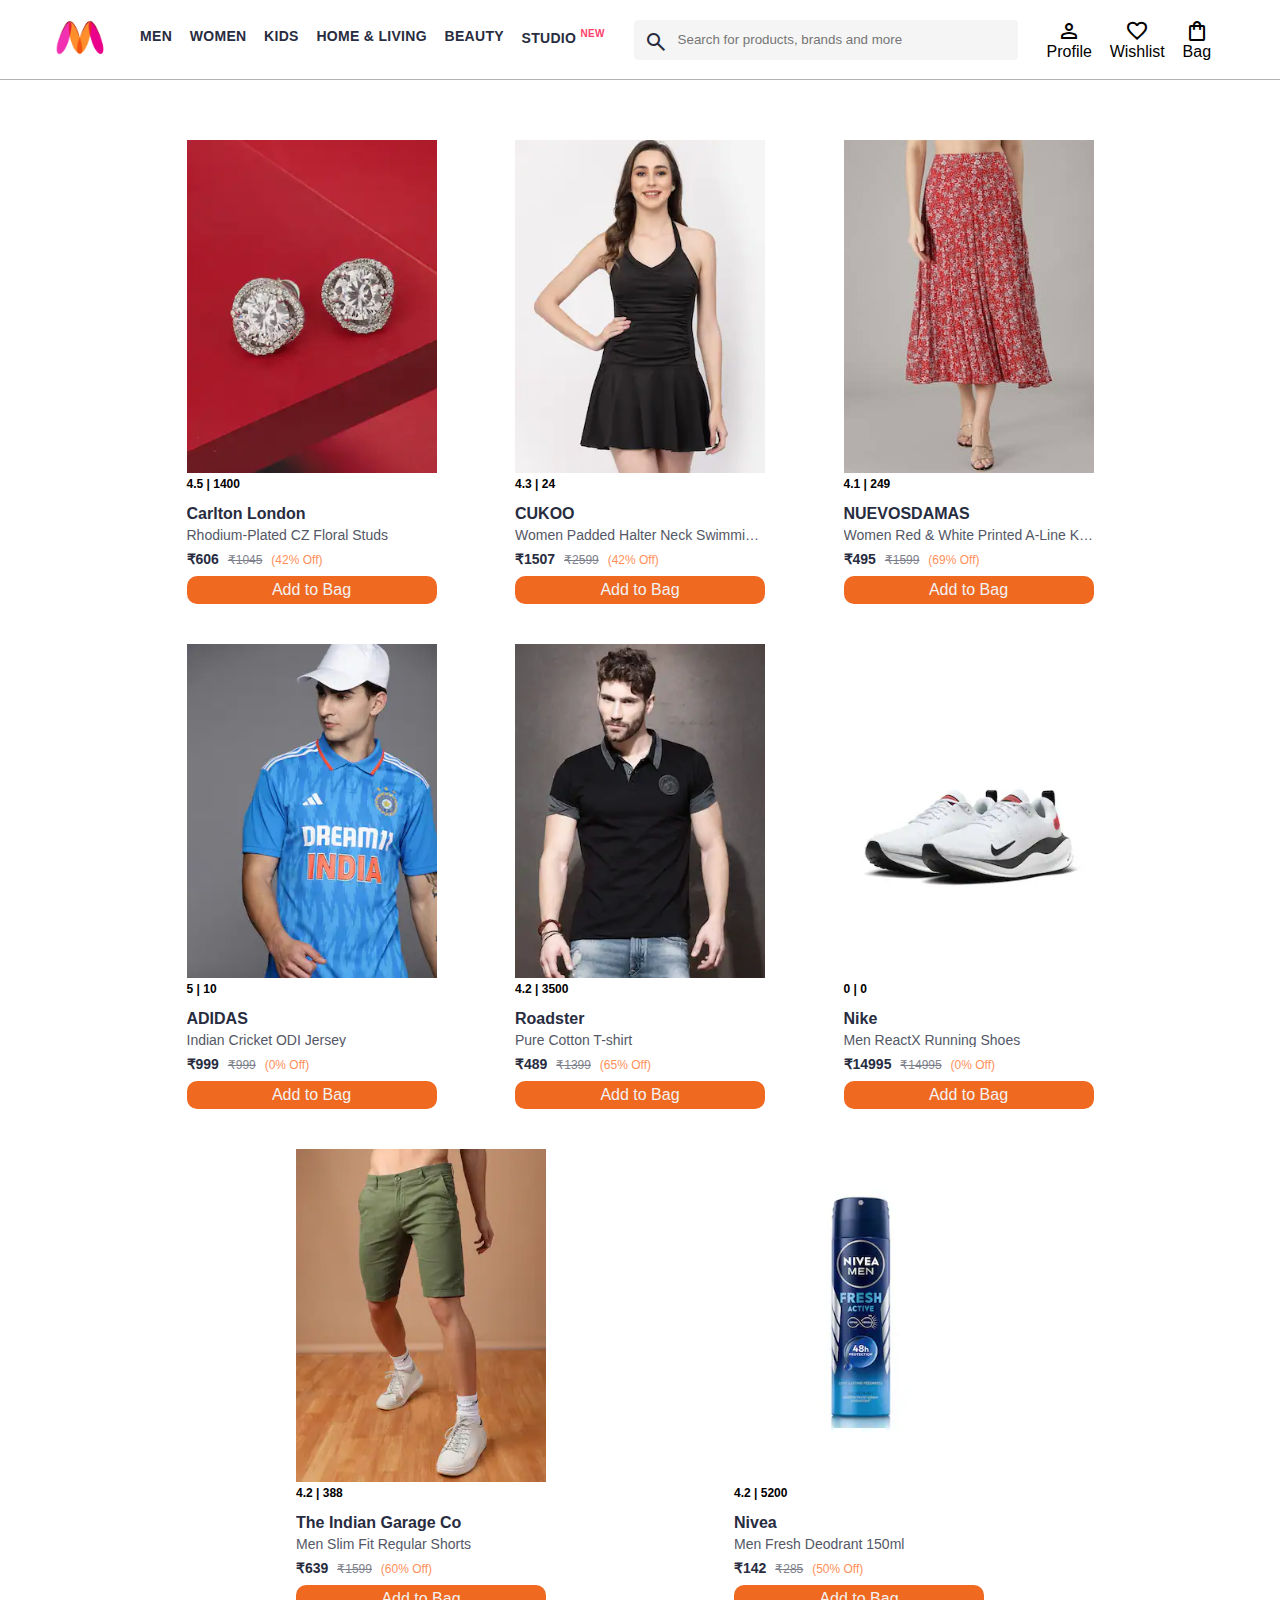
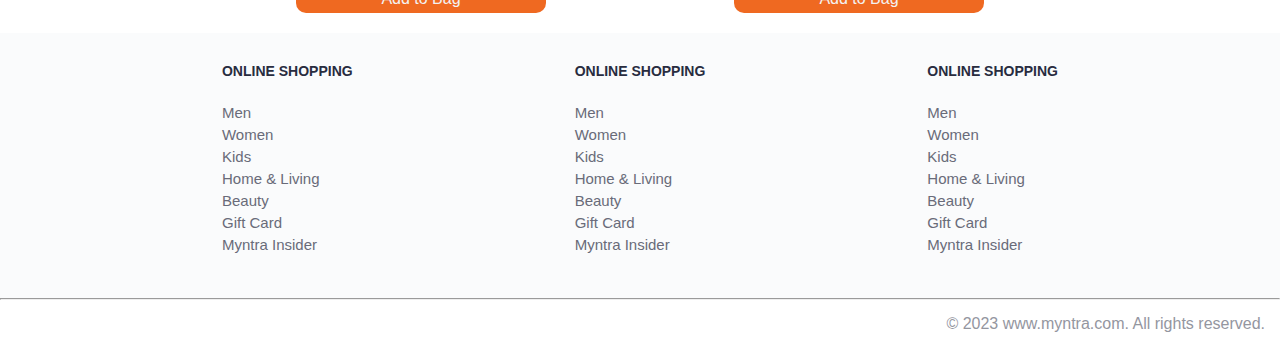
<file: index.html>
<!DOCTYPE html>
<html lang="en">
<head>
    <title>Myntra Functional Clone</title>
    <link rel="stylesheet" href="index.css">
    <link rel="stylesheet" href="https://fonts.googleapis.com/css2?family=Material+Symbols+Outlined:opsz,wght,FILL,GRAD@20..48,100..700,0..1,-50..200" />
    <link rel="stylesheet" href="https://cdnjs.cloudflare.com/ajax/libs/font-awesome/6.4.2/css/all.min.css" integrity="sha512-z3gLpd7yknf1YoNbCzqRKc4qyor8gaKU1qmn+CShxbuBusANI9QpRohGBreCFkKxLhei6S9CQXFEbbKuqLg0DA==" crossorigin="anonymous" referrerpolicy="no-referrer" />
</head>
<body>
    <header>
        <div class="logo_container">
            <a href="index.html"><img class="myntra_home" src="myntra_logo.webp" alt="Myntra Home"></a>
        </div>
        <nav class="nav_bar">
            <a href="#">Men</a>
            <a href="#">Women</a>
            <a href="#">Kids</a>
            <a href="#">Home & Living</a>
            <a href="#">Beauty</a>
            <a href="#">Studio <sup>New</sup></a>
        </nav>
        <div class="search_bar">
            <span class="material-symbols-outlined search_icon">search</span>
            <input class="search_input" placeholder="Search for products, brands and more">
        </div>
        <div class="action_bar">
            <div class="action_container">
                <span class="material-symbols-outlined action_icon">person</span>
                <span class="action_name">Profile</span>
            </div>

            <div class="action_container">
                <span class="material-symbols-outlined action_icon">favorite</span>
                <span class="action_name">Wishlist</span>
            </div>

            <a class="action_container" href="bag.html">
                <span class="material-symbols-outlined action_icon">shopping_bag</span>
                <span class="action_name">Bag</span>
                <span id="bag-item-count"></span>
            </a>
        </div>
    </header>
    <main>
        <div class="items-container">
        </div>
    </main>
    <footer>
        <div class="footer_container">
            <div class="footer_column">
                <h3>ONLINE SHOPPING</h3>

                <a href="#">Men</a>
                <a href="#">Women</a>
                <a href="#">Kids</a>
                <a href="#">Home & Living</a>
                <a href="#">Beauty</a>
                <a href="#">Gift Card</a>
                <a href="#">Myntra Insider</a>
            </div>

            <div class="footer_column">
                <h3>ONLINE SHOPPING</h3>

                <a href="#">Men</a>
                <a href="#">Women</a>
                <a href="#">Kids</a>
                <a href="#">Home & Living</a>
                <a href="#">Beauty</a>
                <a href="#">Gift Card</a>
                <a href="#">Myntra Insider</a>
            </div>

            <div class="footer_column">
                <h3>ONLINE SHOPPING</h3>

                <a href="#">Men</a>
                <a href="#">Women</a>
                <a href="#">Kids</a>
                <a href="#">Home & Living</a>
                <a href="#">Beauty</a>
                <a href="#">Gift Card</a>
                <a href="#">Myntra Insider</a>
            </div>
        </div>
        <hr>

        <div class="copyright">
            © 2023 www.myntra.com. All rights reserved.
        </div>
    </footer>

    <script src="items.js"></script>
    <script src="index.js "></script>

</body>
</html>
</file>
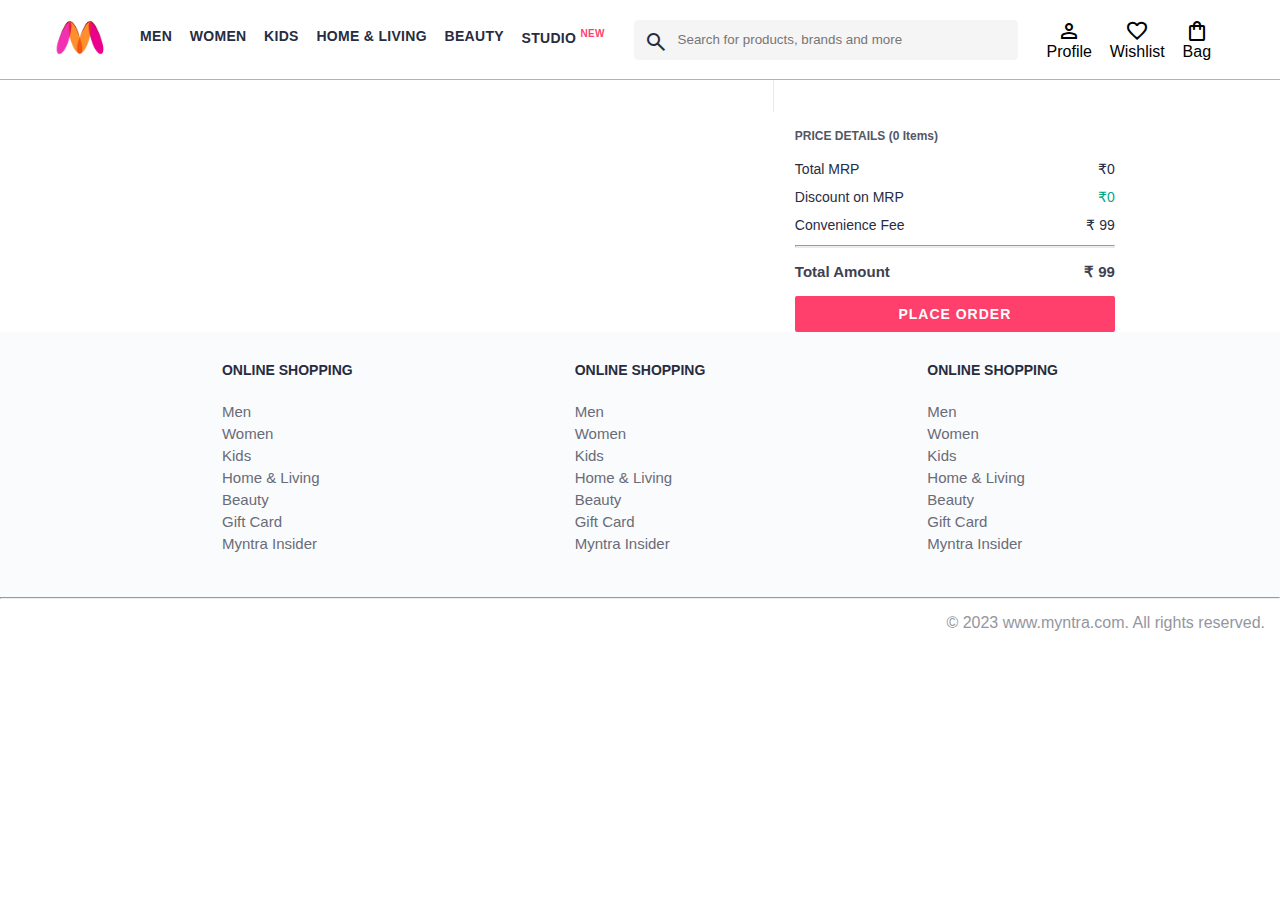
<file: bag.html>
<!DOCTYPE html>
<html lang="en">
<head>
    <title>Myntra Clone</title>
    <link rel="stylesheet" href="index.css">
    <link rel="stylesheet" href="bag.css">
    <link rel="stylesheet" href="https://fonts.googleapis.com/css2?family=Material+Symbols+Outlined:opsz,wght,FILL,GRAD@20..48,100..700,0..1,-50..200" />
</head>
<body>
    <header>
        <div class="logo_container">
            <a href="index.html"><img class="myntra_home" src="myntra_logo.webp" alt="Myntra Home"></a>
        </div>
        <nav class="nav_bar">
            <a href="#">Men</a>
            <a href="#">Women</a>
            <a href="#">Kids</a>
            <a href="#">Home & Living</a>
            <a href="#">Beauty</a>
            <a href="#">Studio <sup>New</sup></a>
        </nav>
        <div class="search_bar">
            <span class="material-symbols-outlined search_icon">search</span>
            <input class="search_input" placeholder="Search for products, brands and more">
        </div>
        <div class="action_bar">
            <div class="action_container">
                <span class="material-symbols-outlined action_icon">person</span>
                <span class="action_name">Profile</span>
            </div>

            <div class="action_container">
                <span class="material-symbols-outlined action_icon">favorite</span>
                <span class="action_name">Wishlist</span>
            </div>

            <a class="action_container" href="bag.html">
              <span class="material-symbols-outlined action_icon">shopping_bag</span>
              <span class="action_name">Bag</span>
              <span id="bag-item-count"></span>
          </a>
        </div>
    </header>
    <main>
      <div class="bag-page">
        <div class="bag-items-container">
          
        </div>
        <div class="bag-summary">
          
        </div>

      </div>
    </main>
    <footer>
        <div class="footer_container">
            <div class="footer_column">
                <h3>ONLINE SHOPPING</h3>

                <a href="#">Men</a>
                <a href="#">Women</a>
                <a href="#">Kids</a>
                <a href="#">Home & Living</a>
                <a href="#">Beauty</a>
                <a href="#">Gift Card</a>
                <a href="#">Myntra Insider</a>
            </div>

            <div class="footer_column">
                <h3>ONLINE SHOPPING</h3>

                <a href="#">Men</a>
                <a href="#">Women</a>
                <a href="#">Kids</a>
                <a href="#">Home & Living</a>
                <a href="#">Beauty</a>
                <a href="#">Gift Card</a>
                <a href="#">Myntra Insider</a>
            </div>

            <div class="footer_column">
                <h3>ONLINE SHOPPING</h3>

                <a href="#">Men</a>
                <a href="#">Women</a>
                <a href="#">Kids</a>
                <a href="#">Home & Living</a>
                <a href="#">Beauty</a>
                <a href="#">Gift Card</a>
                <a href="#">Myntra Insider</a>
            </div>
        </div>
        <hr>

        <div class="copyright">
            © 2023 www.myntra.com. All rights reserved.
        </div>
    </footer>
    <script src="items.js"></script>
    <script src="index.js"></script>
    <script src="bag.js"></script>
</body>
</html>
</file>
<file: index.css>
/***************** Item Page CSS **************************/
/*.action_container {
    text-decoration: none;
}
a.action_container:link {
    color:black;
}
.item-details {
    cursor: pointer;
    width: 250px;
    margin: 10px;
}
.stars {
    font-size: 12px;
    font-weight: 700;
    text-align: left;
}
.company {
    font-size: 18px;
    font-weight: 700;
    line-height: 1;
    color: #282c3f;
    margin-bottom: 6px;
    overflow: hidden;
    text-overflow: ellipsis;
    white-space: nowrap;
    margin-top: 20px;
}
.item-name {
    color: #535766;
    font-size: 16px;
    line-height: 1;
    margin-bottom: 0;
    margin-top: 0;
    overflow: hidden;
    text-overflow: ellipsis;
    white-space: nowrap;
    font-weight: 400;
    display: block;
}
.price-container {
    margin-top: 10px;
}
.current-price {
    font-size: 14px;
    font-weight: 700;
    color: #282c3f;
}
.original-price {
    text-decoration: line-through;
    color: #7e818c;
    font-weight: 400;
    margin-left: 5px;
    font-size: 12px;
}
.discount-percentage {
    color: #ff905a;
    font-weight: 400;
    font-size: 12px;
    margin-left: 5px;
}
.btn-bag {
    background-color: lightgreen;
    border: none;
    padding: 5px 15px;
    border-radius: 10px;
    width: 100%;
    margin-top: 7px;
    font-size: 20px;
    cursor: pointer;
}
.bag-items {
    background-color: #f16565;
    white-space: nowrap;
    text-align: center;
    line-height: 18px;
    padding: 0 6px;
    height: 18px;
    position: relative;
    border-radius: 50%;
    font-size: 12px;
    color: #fff;
    left: 13px;
    top: -44px;
    font-weight: 700;
    cursor: pointer;
}*/

* {
    margin: 0;
    padding: 0;
    font-family: Assistant,-apple-system,BlinkMacSystemFont,Segoe UI,Roboto,Helvetica,Arial,sans-serif;
    box-sizing: border-box;
}
header {
    display: flex;
    background-color: #ffffff;
    height: 80px;
    justify-content: space-between;
    align-items: center;
    border-bottom: 1px solid #b6b1b1;
}
.myntra_home {
    height: 45px;
}
.logo_container {
    margin-left: 4%;
}
.action_bar {
    margin-right: 4%;
}
.nav_bar {
    display: flex;
    min-width: 500px;
    justify-content: space-evenly;
}
.nav_bar a {
    font-size: 14px;
    letter-spacing: .3px;
    color: #282c3f;
    font-weight: 700;
    text-transform: uppercase;
    text-decoration: none;
    padding: 28px 0;
    border-bottom: 5px solid #ffffff;
}
.nav_bar a:hover {
    border-bottom: 4px solid #f54e77;
}

.nav_bar a sup {
    color: #ff3f6c;
    font-size: 10px;
}

.search_bar {
    height: 40px;
    min-width: 200px;
    width: 30%;
    display: flex;
    align-items: center;
}
.search_icon {
    box-sizing: content-box;
    height: 20px;
    padding: 10px;

    background-color: #f5f5f6;
    color: #282c3f;
    font-weight: 300;
    border-radius: 4px 0 0 4px;
}
.search_input {
    color: #696e79;
    background-color: #f5f5f6;
    flex-grow: 1;
    height: 40px;
    border: 0;
    border-radius: 0 4px 4px 0;
}

.action_bar {
    display: flex;
    min-width: 200px;
    justify-content: space-evenly;
    
}

.action_container {
    display: flex;
    flex-direction: column;
    align-items: center;
}

/* Main section */
.banner_container {
    margin: 40px 0;
}
.banner_image {
    width: 100%;
}

.category_heading {
    text-transform: uppercase;
    color: #3e4152;
    letter-spacing: .15em;
    font-size: 1.8em;
    margin: 50px 0 10px 30px;
    max-height: 5em;
    font-weight: 700;
}

.category-items {
    width: 80%;
    margin: 50px 10%;
    display: flex;
    flex-wrap: wrap;
    justify-content: space-evenly;
}

.sale_item {
    width: 250px;
}

.footer_container {
    padding: 30px 0px 40px 0px;
    background: #FAFBFC;
    display: flex;
    justify-content: space-evenly;
}

.footer_column {
    display: flex;
    flex-direction: column;
}

.footer_column h3 {
    color: #282c3f;
    font-size: 14px;
    margin-bottom: 25px;
}

.footer_column a {
    color: #696b79;
    font-size: 15px;
    text-decoration: none;
    padding-bottom: 5px;
}

.copyright {
    color: #94969f;
    text-align: end;
    padding: 15px;
}

.items-container{
    display: flex;
    justify-content: space-evenly;
    flex-wrap: wrap;
    width: 80%;
    margin-left: 10%;
    margin-right: 10%;
    margin-top: 40px;
}

/* flex-wrap: wrap;: This property is also applied to the container and specifies whether the flex container should wrap its items onto multiple lines if they don't all fit in a single line. In this case, wrap allows items to wrap to the next line if they exceed the container's width. */

.item-cont{
    margin: 20px;
    width: 250px;
}

.item-image{
    width: 100%;
}

.rating{
    font-size: 12px;
    font-weight: 700;
}

.company-name{
    margin-top: 15px;
    font-size: 16px;
    font-weight: 700;
    line-height: 1;
    color: #282c3f;
    margin-bottom: 6px;
    overflow: hidden;
    text-overflow: ellipsis;
    white-space: nowrap;
}

/* 
overflow: hidden;: This property specifies what should happen if the content of an element is larger than the space allocated for it. In this case, any content that overflows the element's box will be hidden.

text-overflow: ellipsis;: This property is used to specify how the text content should be displayed when it overflows the containing element. The value "ellipsis" indicates that an ellipsis (...) should be used to represent the clipped text.

white-space: nowrap;: This property controls how white spaces within the element are handled. Setting it to "nowrap" ensures that the text does not wrap to the next line and remains on a single line.
*/

.item-name{
    color: #535766;
    font-size: 14px;
    line-height: 1;
    margin-bottom: 0;
    margin-top: 0;
    overflow: hidden;
    text-overflow: ellipsis;
    white-space: nowrap;
    font-weight: 400;
    display: block;
}

.price{
    margin-top: 10px;
    font-size: 14px;
    line-height: 15px;
    color: #282c3f;
    white-space: nowrap;
}

.current-price{
    font-size: 14px;
    font-weight: 700;
    color: #282c3f;
}

.original-price{
    text-decoration: line-through;
    color: #7e818c;
    font-weight: 400;
    margin-left: 5px;
    font-size: 12px;
}

/* 
"Text-decoration: line-through;" is a CSS property that is used to apply a strikethrough effect to text. When you use this property in your CSS code, it adds a horizontal line through the center of the text, giving the appearance that the text is crossed out. It's often used to indicate that the text has been deleted or is no longer valid.

 */

.discount{
    color: #ff905a;
    font-weight: 400;
    font-size: 12px;
    margin-left: 5px;
}

.btn-addtobag{
    width: 100%;
    background-color: #ef6921;
    color: #f3f2f2;
    border: none;
    padding: 5px 15px;
    border-radius: 10px;
    margin-top: 8px;
    font-size: 16px;
    padding: 5px 15px;
    cursor: pointer;
}

.btn-addtobag:hover{
    background-color: #cf4500;
}

.bag-item-counts{
    background-color: #f16565;
    white-space: nowrap;
    text-align: center;
    line-height: 18px;
    padding: 0 6px;
    height: 18px;
    position: relative;
    border-radius: 50%;
    font-size: 12px;
    color: #fff;
    left: 13px;
    top: -44px;
    margin-left: 5px;
    font-weight: 700;
    cursor: pointer;
    display: inline-block;
}

/* The CSS property position: relative; is used to set the positioning context for the positioned elements within it. When you apply position: relative; to an element, it is positioned relative to its normal position in the document flow. */

.action_bar a{
    text-decoration: none;
    color: black;
}
</file>
<file: bag.css>
.bag-items-container {
  display: inline-block;
  width: 64%;
  padding-right: 20px;
  border-right: 1px solid #eaeaec;
  padding-top: 32px;
  color: #282c3f;
  font-size: 13px;
  line-height: 1.42857143;
}

.bag-page {
  width: 75%;
  margin-left: 12.5%;
}

.bag-summary {
  vertical-align: top;
  display: inline-block;
  width: 35%;
  padding: 24px 0 0 16px;
  color: #282c3f;
  font-size: 13px;
  line-height: 1.42857143;
}

.bag-details-container {
  margin-bottom: 16px;
}

.price-header {
  font-size: 12px;
  font-weight: 700;
  margin: 24px 0 16px;
  color: #535766;
}

.price-item {
  margin-bottom: 12px;
  line-height: 16px;
  font-size: 14px;
  color: #282c3f;
}

.price-item-value {
  float: right;
}

.priceDetail-base-discount {
  color: #03a685;
}

.price-footer {
  font-weight: 700;
  font-size: 15px;
  padding-top: 16px;
  border-top: 1px solid #eaeaec;
  color: #3e4152;
  line-height: 16px;
}

.btn-place-order {
  width: 100%;
  letter-spacing: 1px;
  font-size: 14px;
  font-weight: 600;
  border-radius: 2px;
  border-width: 0px;
  padding: 10px 16px;
  background-color: rgb(255, 63, 108);
  color: rgb(255, 255, 255);
  cursor: pointer;
}

.bag-item-container {
  margin-bottom: 8px;
  background: #fff;
  font-size: 14px;
  border: 1px solid #eaeaec;
  border-radius: 4px;
  position: relative;
  padding: 12px 12px 0;
}

.item-left-part {
  position: absolute;
  background: rgb(255, 242, 223);
  height: 148px;
  width: 111px;
}

.item-right-part {
  padding-left: 12px;
  position: relative;
  min-height: 148px;
  margin-left: 111px;
  margin-bottom: 12px;
}

.bag-item-img {
  width: 100%;
}

.return-period {
  display: inline-flex;
  font-size: 14px;
  padding-top: 8px;
}

.return-period-days {
  font-weight: 700;
  margin-right: 4px;
}

.delivery-details {
  margin-top: 5px;
  color: #282c3f;
  font-size: 12px;
  letter-spacing: -.1px;
  margin-bottom: 8px;
  line-height: 15px;
}

.delivery-details-days {
  color: #03a685;
}

.remove-from-cart {
  position: absolute;
  font-size: 25px;
  top: 10px;
  right: 18px;
  width: 14px;
  height: 14px;
  cursor: pointer;
}
</file>
